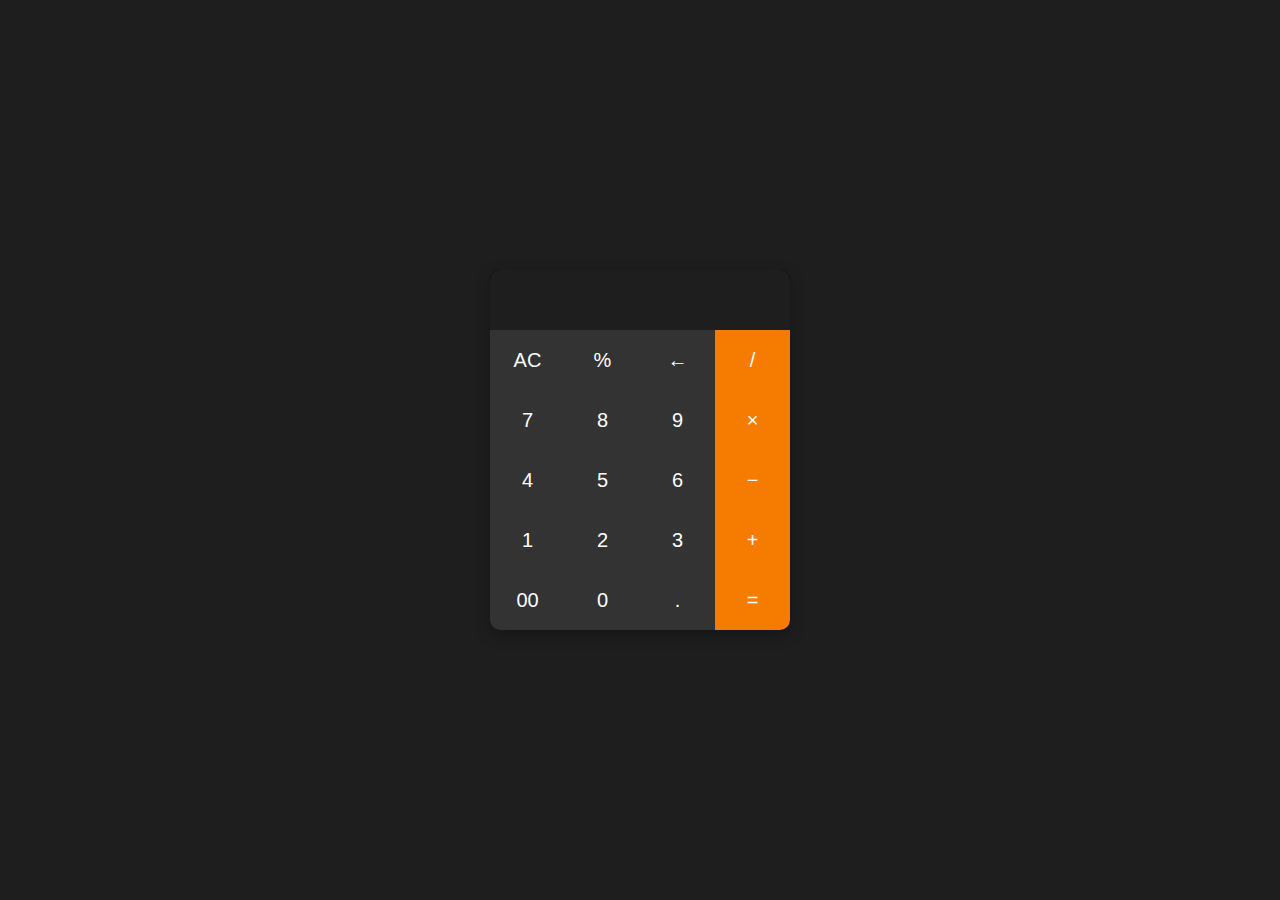
<file: Task2/index.html>
<!DOCTYPE html>

<html lang="en">

<head>

  <meta charset="UTF-8">

  <meta name="viewport" content="width=device-width, initial-scale=1.0">

  <title>Calculator</title>

  <link rel="stylesheet" href="styles.css"> <!-- Linking CSS -->

</head>

<body>

  <div class="calculator">

    <input type="text" id="display" disabled>

    <div class="buttons">

      <!-- Row 1 -->

      <button onclick="clearDisplay()">AC</button>

      <button onclick="addToDisplay('%')">%</button>

      <button onclick="deleteLast()">←</button>

      <button onclick="addToDisplay('/')">/</button>



      <!-- Row 2 -->

      <button onclick="addToDisplay('7')">7</button>

      <button onclick="addToDisplay('8')">8</button>

      <button onclick="addToDisplay('9')">9</button>

      <button onclick="addToDisplay('*')">×</button>



      <!-- Row 3 -->

      <button onclick="addToDisplay('4')">4</button>

      <button onclick="addToDisplay('5')">5</button>

      <button onclick="addToDisplay('6')">6</button>

      <button onclick="addToDisplay('-')">−</button>



      <!-- Row 4 -->

      <button onclick="addToDisplay('1')">1</button>

      <button onclick="addToDisplay('2')">2</button>

      <button onclick="addToDisplay('3')">3</button>

      <button onclick="addToDisplay('+')">+</button>



      <!-- Row 5 -->

      <button onclick="addToDisplay('00')">00</button>

      <button onclick="addToDisplay('0')">0</button>

      <button onclick="addToDisplay('.')">.</button>

      <button onclick="calculateResult()">=</button>

    </div>

  </div>

  <script src="script.js"></script> <!-- Linking JavaScript -->

</body>

</html>
</file>
<file: Task2/styles.css>
body {

    display: flex;

    justify-content: center;

    align-items: center;

    height: 100vh;

    background-color: #1e1e1e;

    margin: 0;

    font-family: Arial, sans-serif;

  }

  

  .calculator {

    width: 300px;

    background-color: #000;

    border-radius: 10px;

    box-shadow: 0 5px 15px rgba(0, 0, 0, 0.3);

    overflow: hidden;

  }

  

  #display {

    width: 100%;

    height: 60px;

    font-size: 24px;

    text-align: right;

    background: #1e1e1e;

    color: #fff;

    border: none;

    outline: none;

    padding: 10px;

    box-sizing: border-box;

  }

  

  .buttons {

    display: grid;

    grid-template-columns: repeat(4, 1fr);

  }

  

  button {

    width: 100%;

    height: 60px;

    font-size: 20px;

    border: none;

    outline: none;

    background-color: #333;

    color: #fff;

    cursor: pointer;

    transition: background-color 0.3s ease;

  }

  

  button:hover {

    background-color: #555;

  }

  

  button:nth-child(4n) {

    background-color: #f57c00;

  }

  

  button:nth-child(4n):hover {

    background-color: #f57c00cc;

  }
</file>
